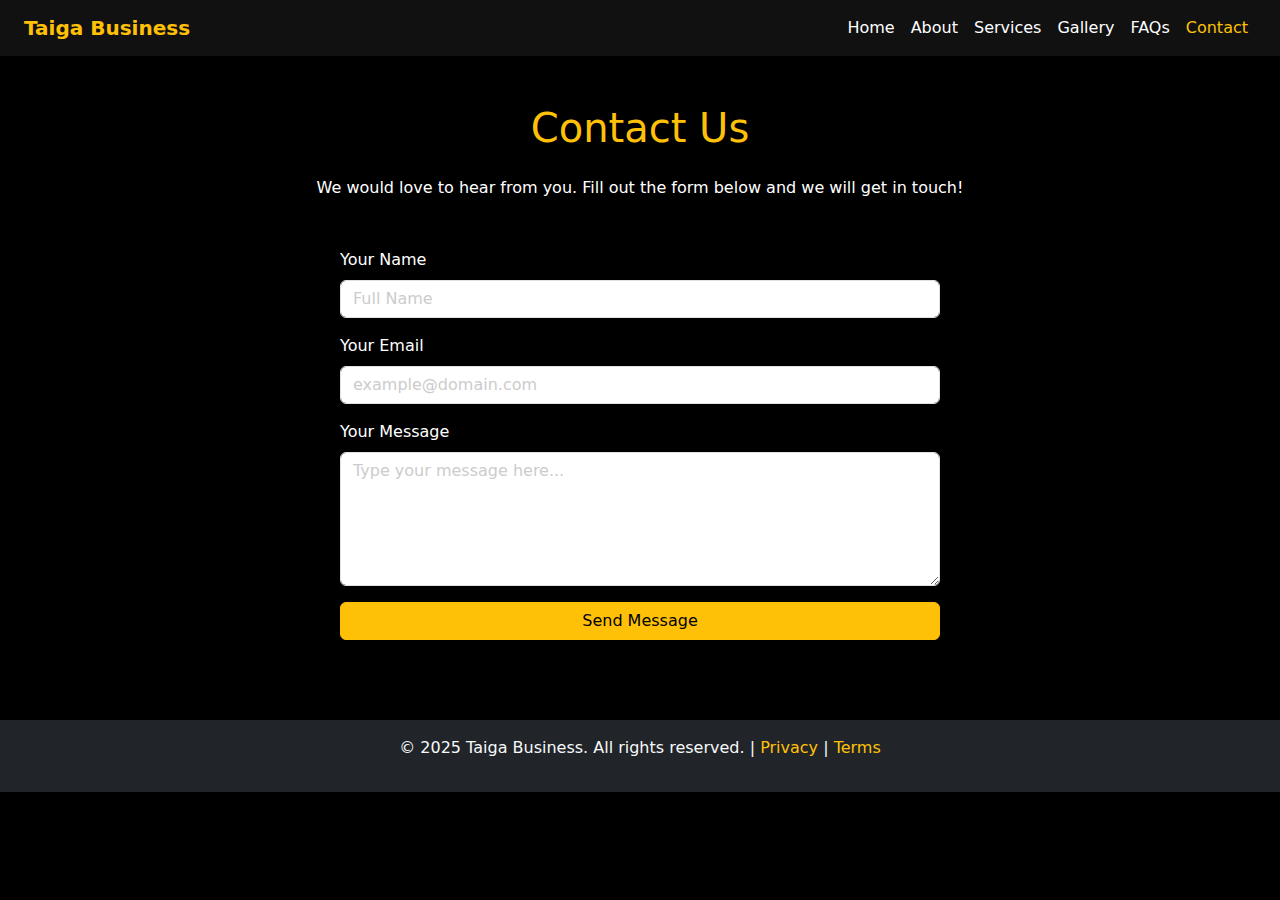
<file: contact.html>
<!DOCTYPE html>
<html lang="en">
<head>
  <meta charset="UTF-8" />
  <meta name="viewport" content="width=device-width, initial-scale=1.0" />
  <title>Contact Us - Taiga Business</title>
  <link rel="stylesheet" href="style.css" />
  <link rel="icon" href="Images/favicon.ico" type="image/x-icon" />
  <link href="https://cdn.jsdelivr.net/npm/bootstrap@5.3.0/dist/css/bootstrap.min.css" rel="stylesheet">

  <style>
    body {
      background-color: #000;
      color: #fff;
    }

    input::placeholder,
    textarea::placeholder {
      color: #ccc !important;
      opacity: 1 !important;
    }

    input, textarea {
      background-color: #111;
      color: #fff;
      border: 1px solid #444;
    }

    .form-control:focus {
      background-color: #111;
      color: #fff;
    }

    .navbar {
      background-color: #111;
    }

    .navbar .navbar-brand {
      color: #ffc107;
      font-weight: bold;
    }

    .navbar-nav .nav-link {
      color: #fff !important;
    }

    .navbar-nav .nav-link.active {
      color: #ffc107 !important;
    }

    footer a {
      color: #ffc107;
    }
  </style>
</head>
<body>

  <header>
    <nav class="navbar navbar-expand-lg px-4">
      <a class="navbar-brand" href="#">Taiga Business</a>
      <ul class="navbar-nav ms-auto">
        <li class="nav-item"><a class="nav-link" href="index.html">Home</a></li>
        <li class="nav-item"><a class="nav-link" href="about.html">About</a></li>
        <li class="nav-item"><a class="nav-link" href="services.html">Services</a></li>
        <li class="nav-item"><a class="nav-link" href="gallery.html">Gallery</a></li>
        <li class="nav-item"><a class="nav-link" href="faq.html">FAQs</a></li>
        <li class="nav-item"><a class="nav-link active" href="contact.html">Contact</a></li>
      </ul>
    </nav>
  </header>

  <section class="container py-5">
    <h1 class="text-center text-warning mb-4">Contact Us</h1>
    <p class="text-center mb-5">We would love to hear from you. Fill out the form below and we will get in touch!</p>

    <form action="https://formspree.io/f/mnnvelvg" method="POST" class="mx-auto" style="max-width: 600px;">
      <div class="mb-3">
        <label for="name" class="form-label">Your Name</label>
        <input type="text" class="form-control" id="name" name="name" placeholder="Full Name" required>
      </div>

      <div class="mb-3">
        <label for="email" class="form-label">Your Email</label>
        <input type="email" class="form-control" id="email" name="_replyto" placeholder="example@domain.com" required>
      </div>

      <div class="mb-3">
        <label for="message" class="form-label">Your Message</label>
        <textarea class="form-control" id="message" name="message" rows="5" placeholder="Type your message here..." required></textarea>
      </div>

      <input type="hidden" name="_next" value="thankyou.html" />

      <button type="submit" class="btn btn-warning w-100">Send Message</button>
    </form>
  </section>

  <footer class="text-center py-3 bg-dark text-light">
    <p>&copy; 2025 Taiga Business. All rights reserved. |
      <a href="privacy.html" class="text-decoration-none">Privacy</a> |
      <a href="terms.html" class="text-decoration-none">Terms</a>
    </p>
  </footer>

  <script src="https://cdn.jsdelivr.net/npm/bootstrap@5.3.0/dist/js/bootstrap.bundle.min.js"></script>
</body>
</html>
</file>
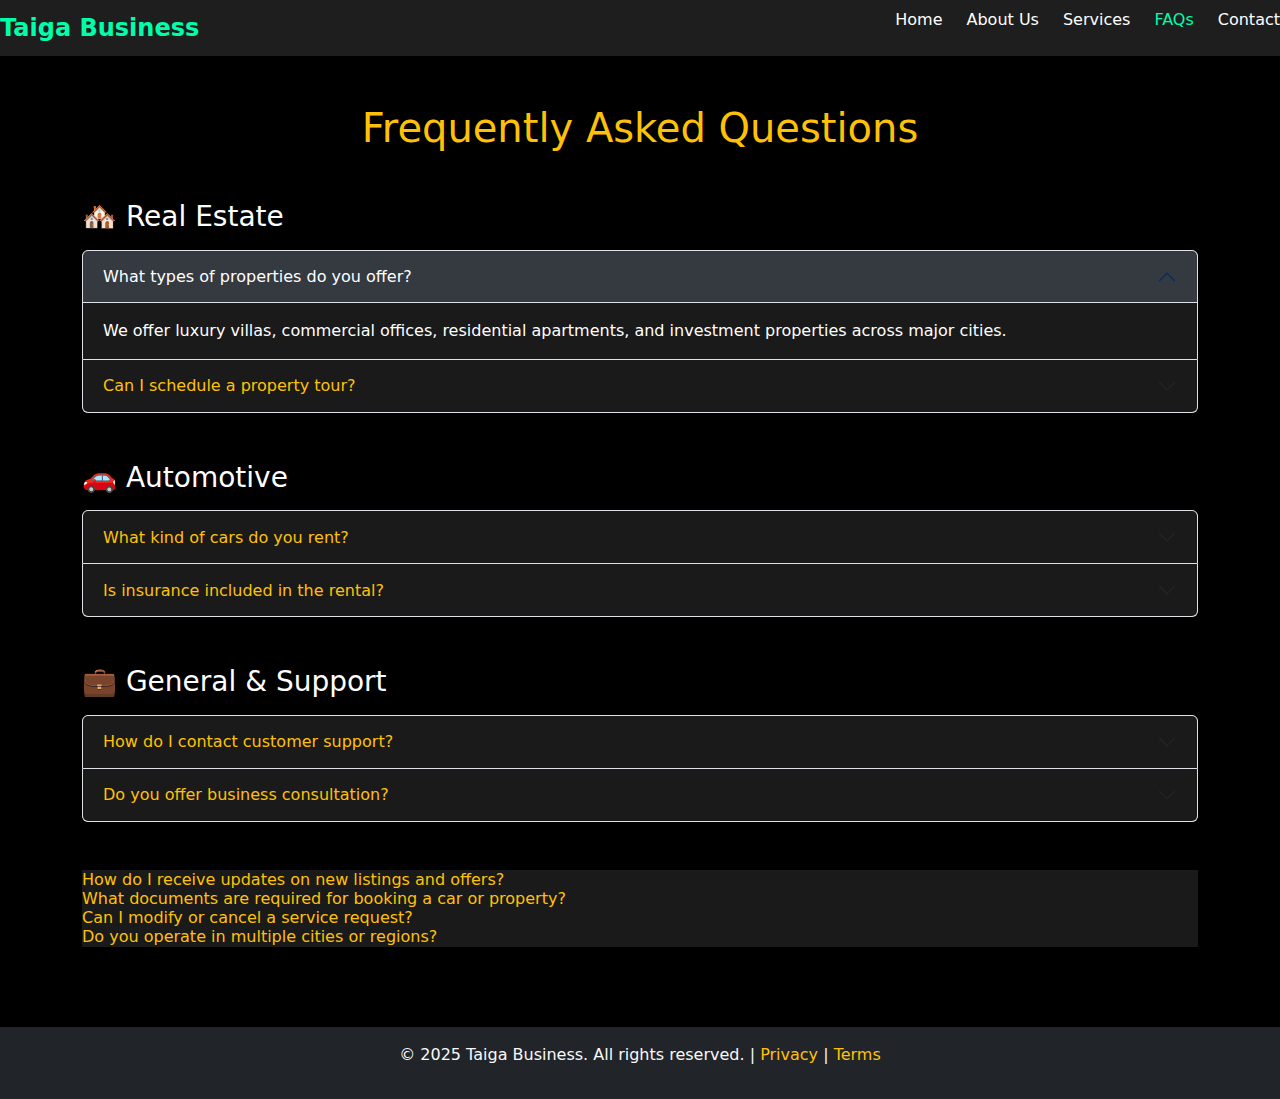
<file: faq.html>
<!DOCTYPE html>
<html lang="en">
<head>
  <meta charset="UTF-8" />
  <meta name="viewport" content="width=device-width, initial-scale=1.0"/>
  <title>FAQs - Taiga Business</title>
  <link rel="stylesheet" href="style.css" />
  <link rel="icon" href="Images/favicon.ico" type="image/x-icon" />
  <link href="https://cdn.jsdelivr.net/npm/bootstrap@5.3.7/dist/css/bootstrap.min.css" rel="stylesheet">
  <style>
    body {
      background-color: #000;
      color: white;
    }
    .accordion-button {
      background-color: #1a1a1a;
      color: #ffc107;
    }
    .accordion-button:not(.collapsed) {
      color: #fff;
      background-color: #343a40;
    }
    .accordion-body {
      background-color: #1a1a1a;
      color: white;
    }
  </style>
</head>
<body>
  <header>
    <nav class="navbar">
      <div class="logo">Taiga Business</div>
      <ul class="nav-links">
        <li><a href="index.html">Home</a></li>
        <li><a href="about.html">About Us</a></li>
        <li><a href="services.html">Services</a></li>
<!--         <li><a href="gallery.html">Gallery</a></li>
         -->
        <li><a href="faq.html" class="active">FAQs</a></li>
        <li><a href="contact.html">Contact</a></li>
      </ul>
    </nav>
  </header>

  <section class="container py-5">
    <h1 class="text-center mb-5 text-warning">Frequently Asked Questions</h1>

    <!-- Real Estate Section -->
    <h3 class="mb-3">🏘️ Real Estate</h3>
    <div class="accordion mb-5" id="realEstateFaq">
      <div class="accordion-item">
        <h2 class="accordion-header" id="re-q1">
          <button class="accordion-button" type="button" data-bs-toggle="collapse" data-bs-target="#re-a1">
            What types of properties do you offer?
          </button>
        </h2>
        <div id="re-a1" class="accordion-collapse collapse show" data-bs-parent="#realEstateFaq">
          <div class="accordion-body">We offer luxury villas, commercial offices, residential apartments, and investment properties across major cities.</div>
        </div>
      </div>
      <div class="accordion-item">
        <h2 class="accordion-header" id="re-q2">
          <button class="accordion-button collapsed" type="button" data-bs-toggle="collapse" data-bs-target="#re-a2">
            Can I schedule a property tour?
          </button>
        </h2>
        <div id="re-a2" class="accordion-collapse collapse" data-bs-parent="#realEstateFaq">
          <div class="accordion-body">Yes, you can schedule both physical and virtual property tours directly from our contact page.</div>
        </div>
      </div>
    </div>

    <!-- Automotive Section -->
    <h3 class="mb-3">🚗 Automotive</h3>
    <div class="accordion mb-5" id="automotiveFaq">
      <div class="accordion-item">
        <h2 class="accordion-header" id="auto-q1">
          <button class="accordion-button collapsed" type="button" data-bs-toggle="collapse" data-bs-target="#auto-a1">
            What kind of cars do you rent?
          </button>
        </h2>
        <div id="auto-a1" class="accordion-collapse collapse" data-bs-parent="#automotiveFaq">
          <div class="accordion-body">We rent luxury sedans, SUVs, sports cars, and business-class vehicles with or without chauffeurs.</div>
        </div>
      </div>
      <div class="accordion-item">
        <h2 class="accordion-header" id="auto-q2">
          <button class="accordion-button collapsed" type="button" data-bs-toggle="collapse" data-bs-target="#auto-a2">
            Is insurance included in the rental?
          </button>
        </h2>
        <div id="auto-a2" class="accordion-collapse collapse" data-bs-parent="#automotiveFaq">
          <div class="accordion-body">Yes, all rentals include basic insurance coverage. Additional coverage can be added upon request.</div>
        </div>
      </div>
    </div>

    <!-- General Section -->
    <h3 class="mb-3">💼 General & Support</h3>
    <div class="accordion mb-5" id="generalFaq">
      <div class="accordion-item">
        <h2 class="accordion-header" id="gen-q1">
          <button class="accordion-button collapsed" type="button" data-bs-toggle="collapse" data-bs-target="#gen-a1">
            How do I contact customer support?
          </button>
        </h2>
        <div id="gen-a1" class="accordion-collapse collapse" data-bs-parent="#generalFaq">
          <div class="accordion-body">You can reach our 24/7 support team via the contact form or directly by email or WhatsApp listed on our site.</div>
        </div>
      </div>
      <div class="accordion-item">
        <h2 class="accordion-header" id="gen-q2">
          <button class="accordion-button collapsed" type="button" data-bs-toggle="collapse" data-bs-target="#gen-a2">
            Do you offer business consultation?
          </button>
        </h2>
        <div id="gen-a2" class="accordion-collapse collapse" data-bs-parent="#generalFaq">
          <div class="accordion-body">Yes, we offer property investment planning, car leasing advice, and operational support for businesses of all sizes.</div>
        </div>
      </div>
    </div>
    <div class="accordion-item">
  <h2 class="accordion-header" id="gen-q3">
    <button class="accordion-button collapsed" type="button" data-bs-toggle="collapse" data-bs-target="#gen-a3">
      How do I receive updates on new listings and offers?
    </button>
  </h2>
  <div id="gen-a3" class="accordion-collapse collapse" data-bs-parent="#generalFaq">
    <div class="accordion-body">
      You can subscribe to our newsletter or follow us on social media to get instant updates on new properties, vehicles, and exclusive offers.
    </div>
  </div>
</div>

<div class="accordion-item">
  <h2 class="accordion-header" id="gen-q4">
    <button class="accordion-button collapsed" type="button" data-bs-toggle="collapse" data-bs-target="#gen-a4">
      What documents are required for booking a car or property?
    </button>
  </h2>
  <div id="gen-a4" class="accordion-collapse collapse" data-bs-parent="#generalFaq">
    <div class="accordion-body">
      Typically, a valid ID, proof of address, and payment confirmation are required. Business clients may also need to submit additional verification.
    </div>
  </div>
</div>

<div class="accordion-item">
  <h2 class="accordion-header" id="gen-q5">
    <button class="accordion-button collapsed" type="button" data-bs-toggle="collapse" data-bs-target="#gen-a5">
      Can I modify or cancel a service request?
    </button>
  </h2>
  <div id="gen-a5" class="accordion-collapse collapse" data-bs-parent="#generalFaq">
    <div class="accordion-body">
      Yes, you can modify or cancel a booking by contacting our support at least 24 hours in advance. Refund policies may apply based on service type.
    </div>
  </div>
</div>

<div class="accordion-item">
  <h2 class="accordion-header" id="gen-q6">
    <button class="accordion-button collapsed" type="button" data-bs-toggle="collapse" data-bs-target="#gen-a6">
      Do you operate in multiple cities or regions?
    </button>
  </h2>
  <div id="gen-a6" class="accordion-collapse collapse" data-bs-parent="#generalFaq">
    <div class="accordion-body">
      Yes, Taiga Business currently serves multiple major cities with plans to expand further. You can view active locations on the Services or Contact page.
    </div>
  </div>
</div>

  </section>

  <footer class="text-center py-3 bg-dark text-light">
  <p>&copy; 2025 Taiga Business. All rights reserved. |
    <a href="privacy.html" class="text-decoration-none text-warning">Privacy</a> |
    <a href="terms.html" class="text-decoration-none text-warning">Terms</a>
  </p>
</footer>


  <script src="https://cdn.jsdelivr.net/npm/bootstrap@5.3.7/dist/js/bootstrap.bundle.min.js"></script>
</body>
</html>
</file>
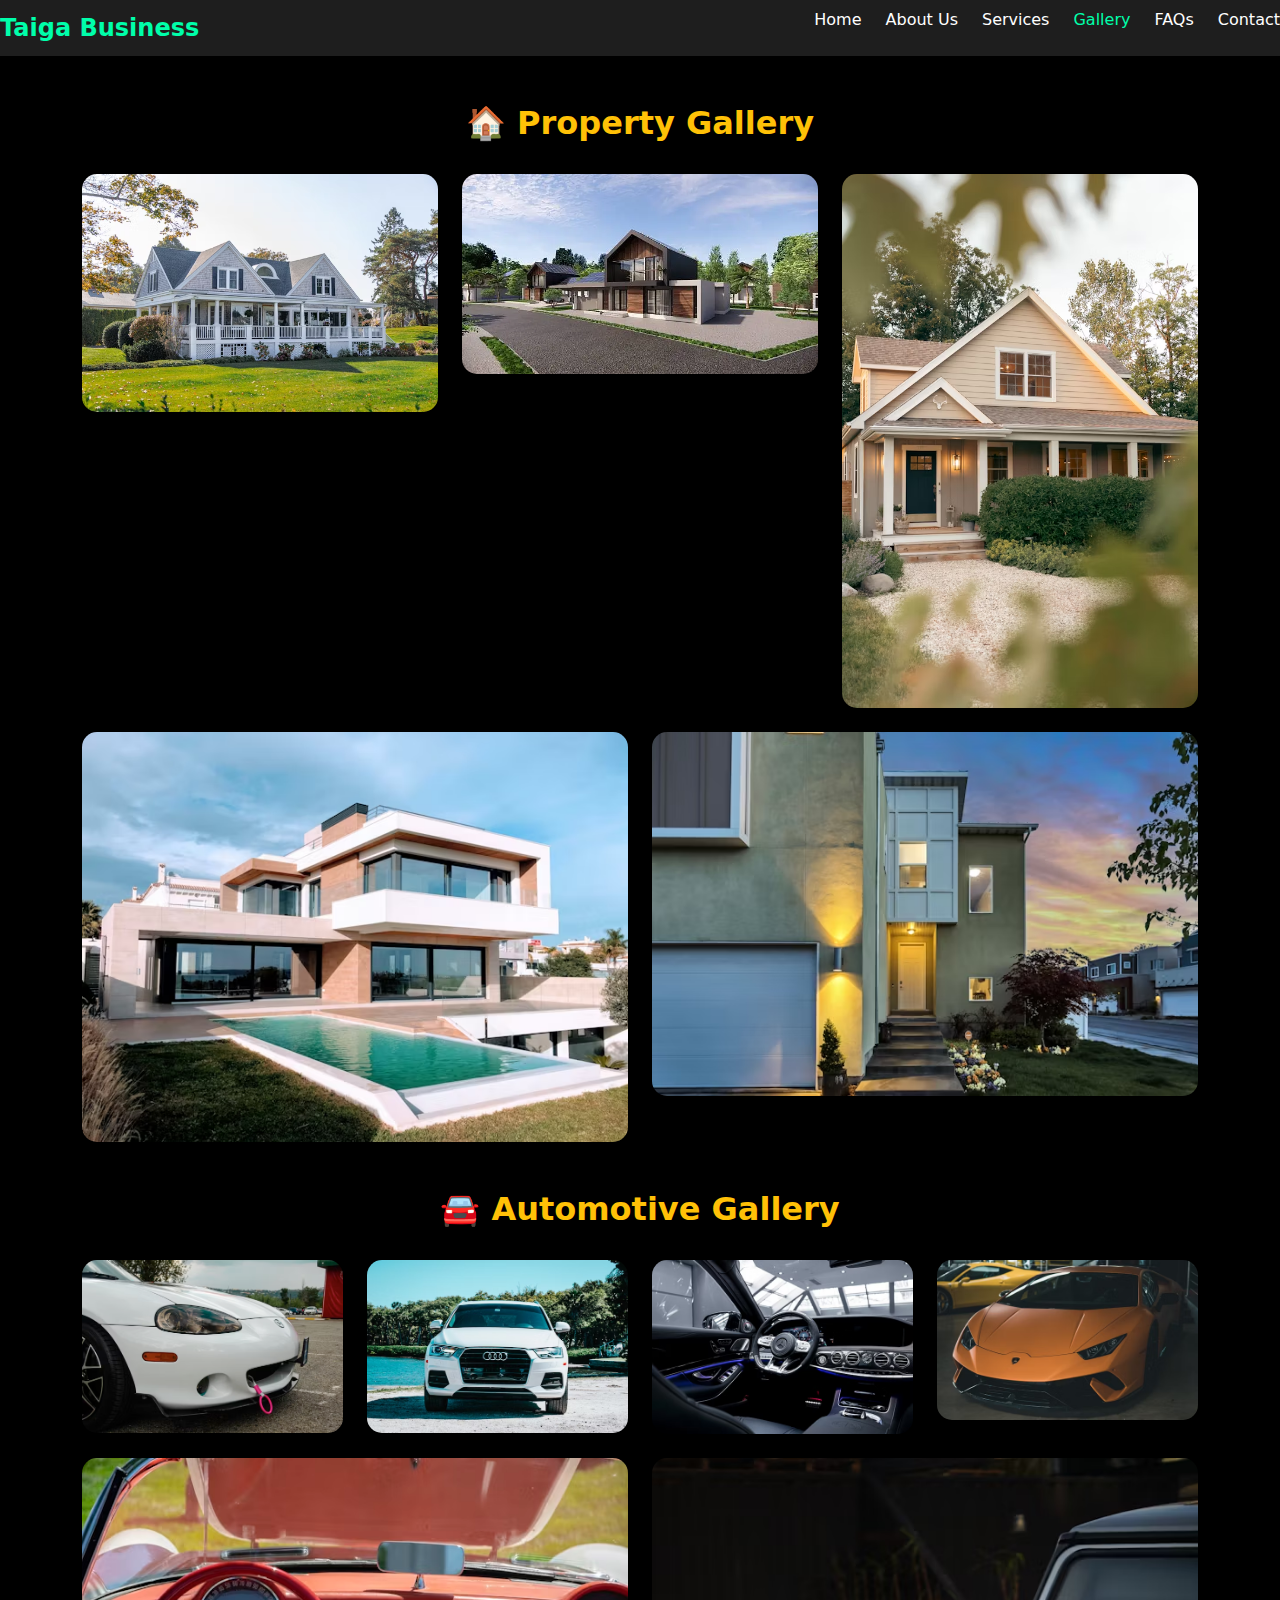
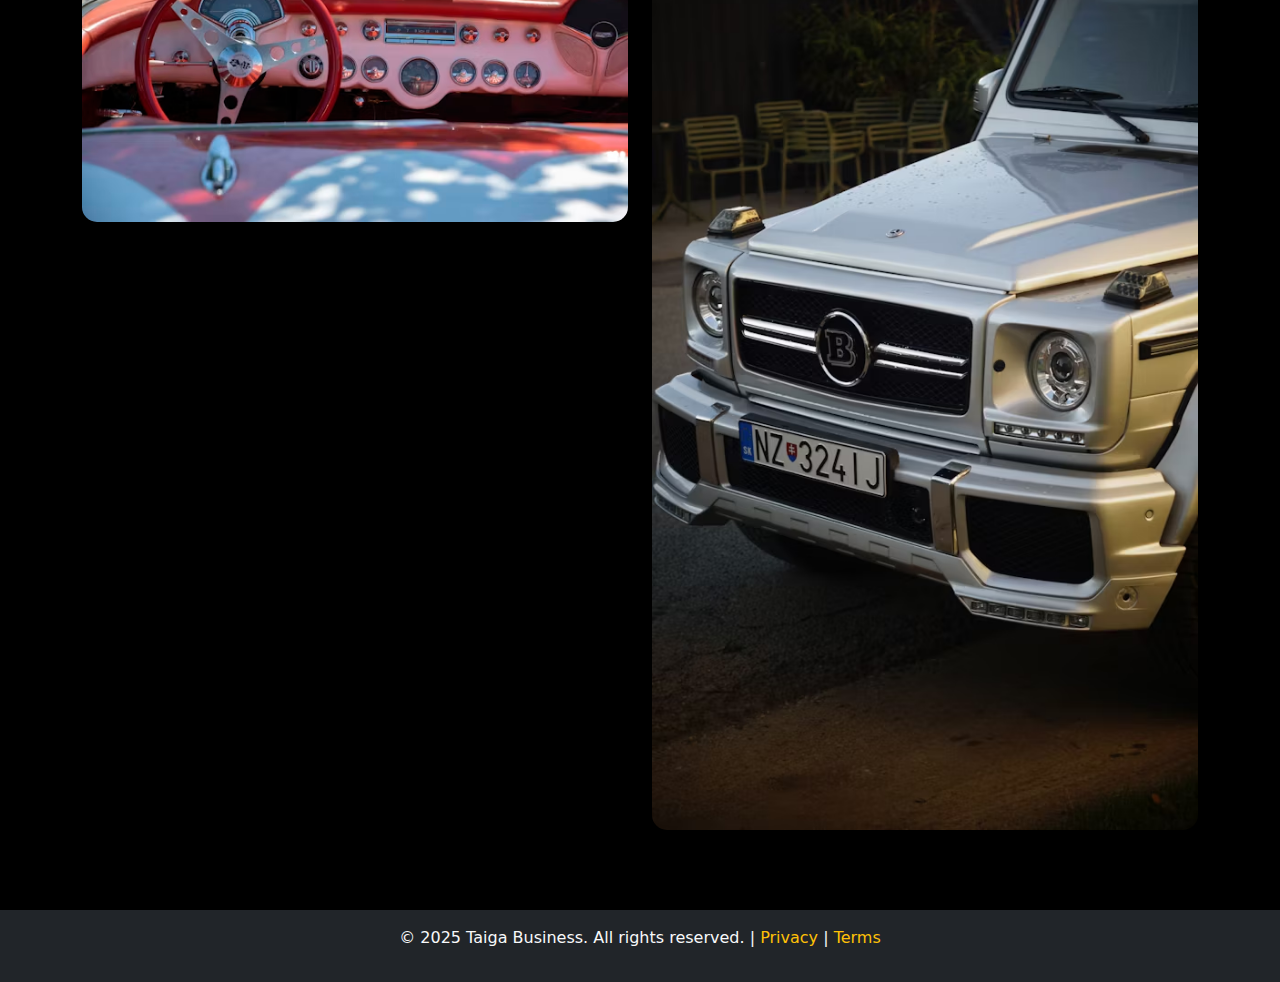
<file: gallery.html>
<!DOCTYPE html>
<html lang="en">
<head>
  <meta charset="UTF-8" />
  <meta name="viewport" content="width=device-width, initial-scale=1.0"/>
  <title>Gallery - Taiga Business</title>
  <link rel="stylesheet" href="style.css" />
  <link rel="icon" href="Images/favicon.ico" type="image/x-icon" />
  <link href="https://cdn.jsdelivr.net/npm/bootstrap@5.3.7/dist/css/bootstrap.min.css" rel="stylesheet">
  <style>
    .gallery-img {
      overflow: hidden;
      border-radius: 15px;
      transition: transform 0.4s ease;
    }

    .gallery-img img {
      width: 100%;
      height: 100%;
      object-fit: cover;
      transition: transform 0.4s ease;
    }

    .gallery-img:hover img {
      transform: scale(1.08);
    }

    .section-title {
      font-size: 2rem;
      font-weight: 600;
      margin-bottom: 2rem;
      color: #ffc107;
    }

    body {
      background-color: #000;
      color: white;
    }
  </style>
</head>
<body>
  <header>
    <nav class="navbar">
      <div class="logo">Taiga Business</div>
      <ul class="nav-links">
        <li><a href="index.html">Home</a></li>
        <li><a href="about.html">About Us</a></li>
        <li><a href="services.html">Services</a></li>
        <li><a href="gallery.html" class="active">Gallery</a></li>
        <li><a href="faq.html">FAQs</a></li>
        <li><a href="contact.html">Contact</a></li>
      </ul>
    </nav>
  </header>

  <main class="container py-5">
    <!-- Property Gallery -->
    <section class="mb-5">
      <h2 class="section-title text-center">🏠 Property Gallery</h2>
      <div class="row g-4">
        <div class="col-md-4">
          <div class="gallery-img"><img src="Images/h1.avif" alt="Luxury House" class="img-fluid"></div>
        </div>
        <div class="col-md-4">
          <div class="gallery-img"><img src="Images/h2.webp" alt="Modern Villa" class="img-fluid"></div>
        </div>
        <div class="col-md-4">
          <div class="gallery-img"><img src="Images/h3.avif" alt="Elegant Apartment" class="img-fluid"></div>
        </div>
        <div class="col-md-6">
          <div class="gallery-img"><img src="Images/h4.avif" alt="High-Rise View" class="img-fluid"></div>
        </div>
        <div class="col-md-6">
          <div class="gallery-img"><img src="Images/h5.avif" alt="Interior Living Room" class="img-fluid"></div>
        </div>
      </div>
    </section>

    <!-- Automotive Gallery -->
    <section>
      <h2 class="section-title text-center">🚘 Automotive Gallery</h2>
      <div class="row g-4">
        <div class="col-md-3">
          <div class="gallery-img"><img src="Images/c6.avif" alt="Sports Car" class="img-fluid"></div>
        </div>
        <div class="col-md-3">
          <div class="gallery-img"><img src="Images/c3.avif" alt="SUV" class="img-fluid"></div>
        </div>
        <div class="col-md-3">
          <div class="gallery-img"><img src="Images/c4.avif" alt="Luxury Sedan" class="img-fluid"></div>
        </div>
        <div class="col-md-3">
          <div class="gallery-img"><img src="Images/c1.avif" alt="Fleet Vehicles" class="img-fluid"></div>
        </div>
        <div class="col-md-6">
          <div class="gallery-img"><img src="Images/c5.avif" alt="Interior Dashboard" class="img-fluid"></div>
        </div>
        <div class="col-md-6">
          <div class="gallery-img"><img src="Images/c2.avif" alt="Chauffeur Service" class="img-fluid"></div>
        </div>
      </div>
    </section>
  </main>

  <footer class="text-center py-3 bg-dark text-light">
  <p>&copy; 2025 Taiga Business. All rights reserved. |
    <a href="privacy.html" class="text-decoration-none text-warning">Privacy</a> |
    <a href="terms.html" class="text-decoration-none text-warning">Terms</a>
  </p>
</footer>


  <script src="https://cdn.jsdelivr.net/npm/bootstrap@5.3.7/dist/js/bootstrap.bundle.min.js"></script>
</bodyh
</file>
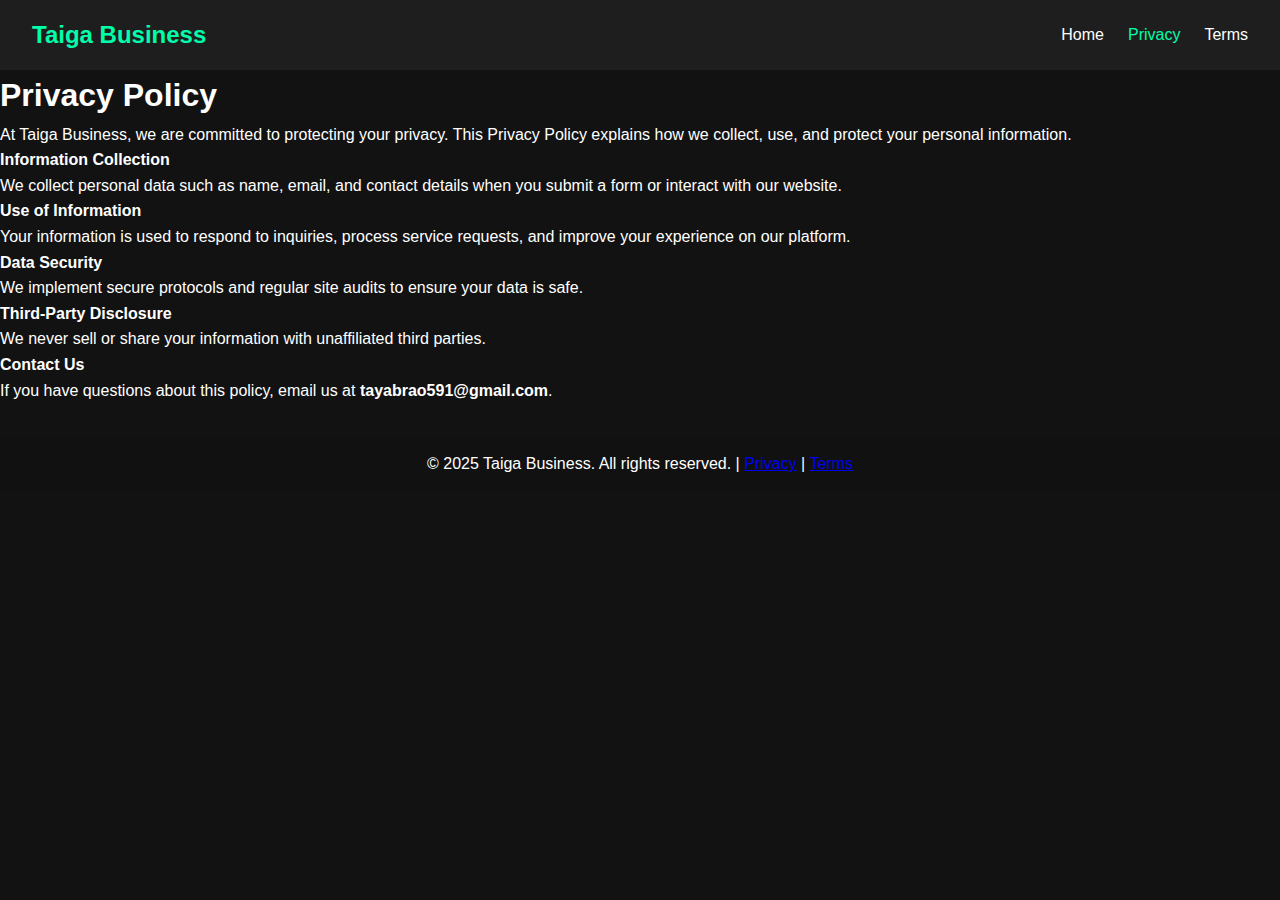
<file: privacy.html>
<!DOCTYPE html>
<html lang="en">
<head>
  <meta charset="UTF-8" />
  <meta name="viewport" content="width=device-width, initial-scale=1.0"/>
  <title>Privacy Policy - Taiga Business</title>
  <link rel="stylesheet" href="style.css" />
  <link rel="icon" href="favicon.ico" />
</head>
<body>
  <header>
    <nav class="navbar">
      <div class="logo">Taiga Business</div>
      <ul class="nav-links">
        <li><a href="index.html">Home</a></li>
        <li><a href="privacy.html" class="active">Privacy</a></li>
        <li><a href="terms.html">Terms</a></li>
      </ul>
    </nav>
  </header>

  <section class="container py-5">
    <h1 class="text-warning">Privacy Policy</h1>
    <p>At Taiga Business, we are committed to protecting your privacy. This Privacy Policy explains how we collect, use, and protect your personal information.</p>
    <h4>Information Collection</h4>
    <p>We collect personal data such as name, email, and contact details when you submit a form or interact with our website.</p>
    <h4>Use of Information</h4>
    <p>Your information is used to respond to inquiries, process service requests, and improve your experience on our platform.</p>
    <h4>Data Security</h4>
    <p>We implement secure protocols and regular site audits to ensure your data is safe.</p>
    <h4>Third-Party Disclosure</h4>
    <p>We never sell or share your information with unaffiliated third parties.</p>
    <h4>Contact Us</h4>
    <p>If you have questions about this policy, email us at <strong>tayabrao591@gmail.com</strong>.</p>
  </section>

  <footer class="text-center text-light py-3" style="background-color:#111;">
    <p>&copy; 2025 Taiga Business. All rights reserved. | <a href="privacy.html">Privacy</a> | <a href="terms.html">Terms</a></p>
  </footer>
</body>
</html>
</file>
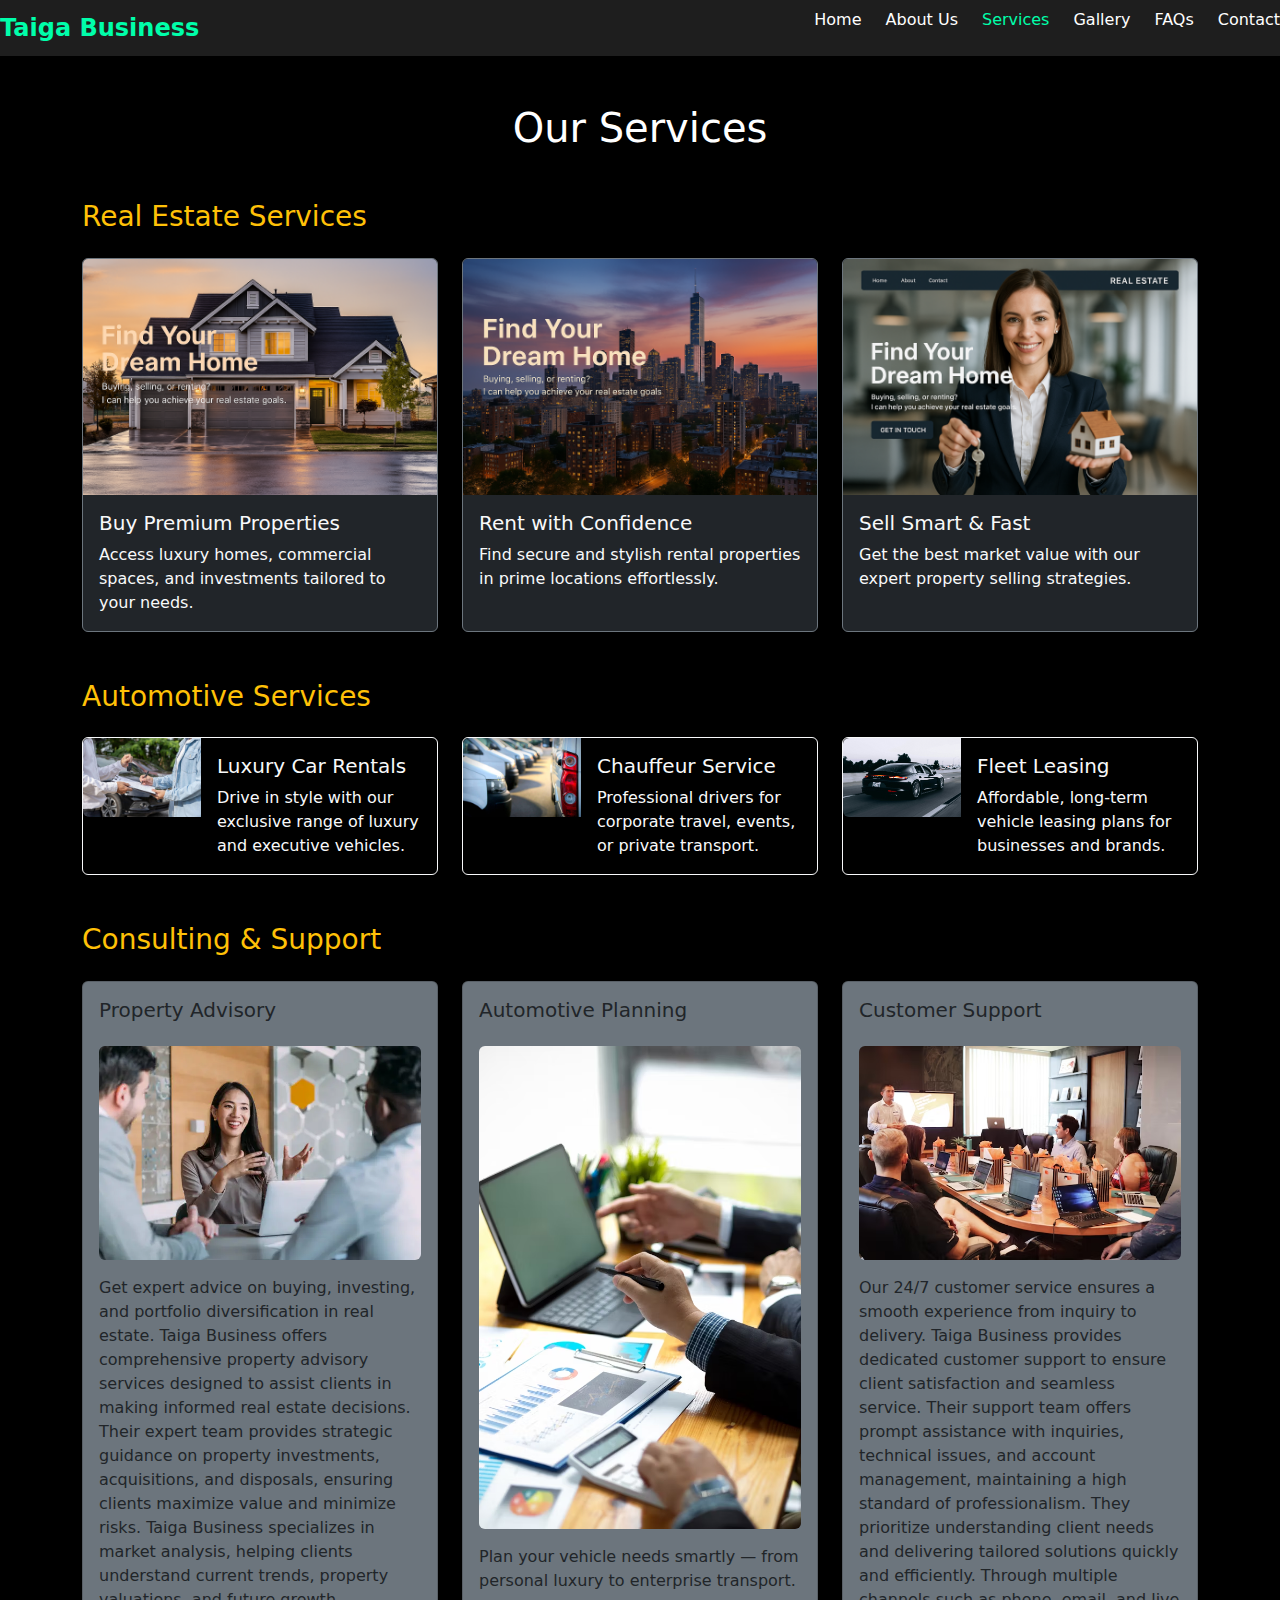
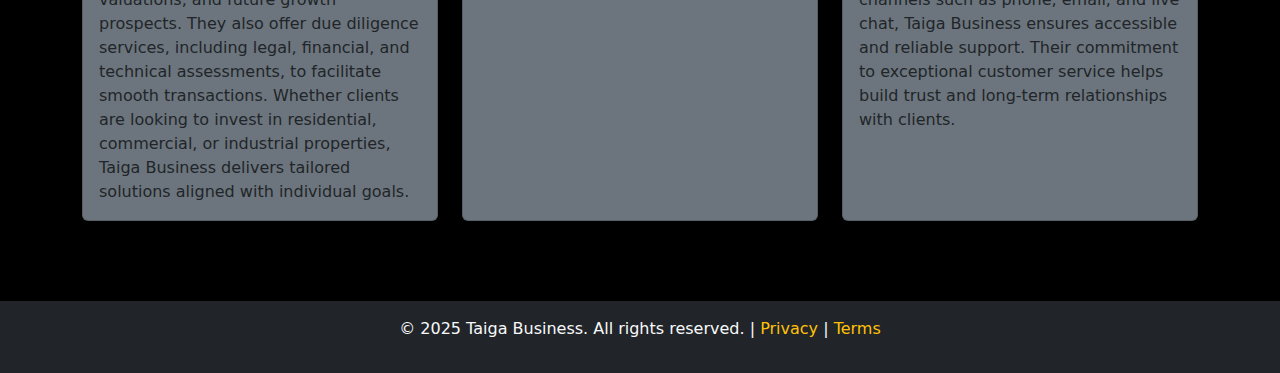
<file: services.html>
<!DOCTYPE html>
<html lang="en">

<head>
  <meta charset="UTF-8" />
  <meta name="viewport" content="width=device-width, initial-scale=1.0" />
  <title>Services - Taiga Business</title>
  <link rel="stylesheet" href="style.css" />
  <link rel="icon" href="Images/favicon.ico" type="image/x-icon" />
  <link href="https://cdn.jsdelivr.net/npm/bootstrap@5.3.7/dist/css/bootstrap.min.css" rel="stylesheet">
</head>

<body style="background-color: #000; color: white;">
  <header>
    <nav class="navbar">
      <div class="logo">Taiga Business</div>
      <ul class="nav-links">
        <li><a href="index.html">Home</a></li>
        <li><a href="about.html">About Us</a></li>
        <li><a href="services.html" class="active">Services</a></li>
       <li><a href="gallery.html">Gallery</a></li>
         
        <li><a href="faq.html">FAQs</a></li>
        <li><a href="contact.html">Contact</a></li>
      </ul>
    </nav>
  </header>

  <section class="container py-5">
    <h1 class="text-center mb-5">Our Services</h1>

    <!-- Section 1: Real Estate -->
    <h3 class="text-warning mb-4">Real Estate Services</h3>
    <div class="row g-4 mb-5">
      <div class="col-md-4">
        <div class="card bg-dark text-light border-secondary h-100">
          <img src="Images/real 1.png" class="card-img-top" alt="Buy Property">
          <div class="card-body">
            <h5 class="card-title">Buy Premium Properties</h5>
            <p class="card-text">Access luxury homes, commercial spaces, and investments tailored to your needs.</p>
          </div>
        </div>
      </div>
      <div class="col-md-4">
        <div class="card bg-dark text-light border-secondary h-100">
          <img src="Images/real 2.png" class="card-img-top" alt="Rent Property">
          <div class="card-body">
            <h5 class="card-title">Rent with Confidence</h5>
            <p class="card-text">Find secure and stylish rental properties in prime locations effortlessly.</p>
          </div>
        </div>
      </div>
      <div class="col-md-4">
        <div class="card bg-dark text-light border-secondary h-100">
          <img src="Images/real.png" class="card-img-top" alt="Sell Property">
          <div class="card-body">
            <h5 class="card-title">Sell Smart & Fast</h5>
            <p class="card-text">Get the best market value with our expert property selling strategies.</p>
          </div>
        </div>
      </div>
    </div>

    <!-- Section 2: Automotive -->
    <h3 class="text-warning mb-4">Automotive Services</h3>
    <div class="row g-4 mb-5">
      <div class="col-md-4">
        <div class="card h-100 text-light bg-transparent border-light border-1">
          <div class="row g-0">
            <div class="col-4">
              <img src="Images/auto1.jpg" class="img-fluid rounded-start" alt="Luxury Car Rental">
            </div>
            <div class="col-8">
              <div class="card-body">
                <h5 class="card-title">Luxury Car Rentals</h5>
                <p class="card-text">Drive in style with our exclusive range of luxury and executive vehicles.</p>
              </div>
            </div>
          </div>
        </div>
      </div>
      <div class="col-md-4">
        <div class="card h-100 text-light bg-transparent border-light border-1">
          <div class="row g-0">
            <div class="col-4">
              <img src="Images/auto2.jpg" class="img-fluid rounded-start" alt="Chauffeur Service">
            </div>
            <div class="col-8">
              <div class="card-body">
                <h5 class="card-title">Chauffeur Service</h5>
                <p class="card-text">Professional drivers for corporate travel, events, or private transport.</p>
              </div>
            </div>
          </div>
        </div>
      </div>
      <div class="col-md-4">
        <div class="card h-100 text-light bg-transparent border-light border-1">
          <div class="row g-0">
            <div class="col-4">
              <img src="Images/auto3.jpg" class="img-fluid rounded-start" alt="Fleet Leasing">
            </div>
            <div class="col-8">
              <div class="card-body">
                <h5 class="card-title">Fleet Leasing</h5>
                <p class="card-text">Affordable, long-term vehicle leasing plans for businesses and brands.</p>
              </div>
            </div>
          </div>
        </div>
      </div>
    </div>

    <!-- Section 3: Consulting -->
    <h3 class="text-warning mb-4">Consulting & Support</h3>
    <div class="row g-4">
      <div class="col-md-4">
        <div class="card bg-secondary text-dark h-100">
          <div class="card-body">
            <h5 class="card-title">Property Advisory</h5>
            <img src="Images/support.webp" class="img-fluid rounded mt-3 mb-3" alt="Advisory">
            <p class="card-text">Get expert advice on buying, investing, and portfolio diversification in real estate.
              Taiga Business offers comprehensive property advisory services designed to assist clients in making
              informed real estate decisions. Their expert team provides strategic guidance on property investments,
              acquisitions, and disposals, ensuring clients maximize value and minimize risks. Taiga Business
              specializes in market analysis, helping clients understand current trends, property valuations, and future
              growth prospects. They also offer due diligence services, including legal, financial, and technical
              assessments, to facilitate smooth transactions. Whether clients are looking to invest in residential,
              commercial, or industrial properties, Taiga Business delivers tailored solutions aligned with individual
              goals.</p>
          </div>
        </div>
      </div>
      <div class="col-md-4">
        <div class="card bg-secondary text-dark h-100">
          <div class="card-body">
            <h5 class="card-title">Automotive Planning</h5>
            <img src="Images/support1.avif" class="img-fluid rounded mt-3 mb-3" alt="Planning">
            <p class="card-text">Plan your vehicle needs smartly — from personal luxury to enterprise transport.</p>
          </div>
        </div>
      </div>
      <div class="col-md-4">
        <div class="card bg-secondary text-dark h-100">
          <div class="card-body">
            <h5 class="card-title">Customer Support</h5>
            <img src="Images/support2.avif" class="img-fluid rounded mt-3 mb-3" alt="Support">
            <p class="card-text">Our 24/7 customer service ensures a smooth experience from inquiry to delivery. Taiga
              Business provides dedicated customer support to ensure client satisfaction and seamless service. Their
              support team offers prompt assistance with inquiries, technical issues, and account management,
              maintaining a high standard of professionalism. They prioritize understanding client needs and delivering
              tailored solutions quickly and efficiently. Through multiple channels such as phone, email, and live chat,
              Taiga Business ensures accessible and reliable support. Their commitment to exceptional customer service
              helps build trust and long-term relationships with clients.</p>
          </div>
        </div>
      </div>
    </div>
  </section>

 <footer class="text-center py-3 bg-dark text-light">
  <p>&copy; 2025 Taiga Business. All rights reserved. |
    <a href="privacy.html" class="text-decoration-none text-warning">Privacy</a> |
    <a href="terms.html" class="text-decoration-none text-warning">Terms</a>
  </p>
</footer>

  <script src="https://cdn.jsdelivr.net/npm/bootstrap@5.3.7/dist/js/bootstrap.bundle.min.js"></script>
</body>

</html>
</file>
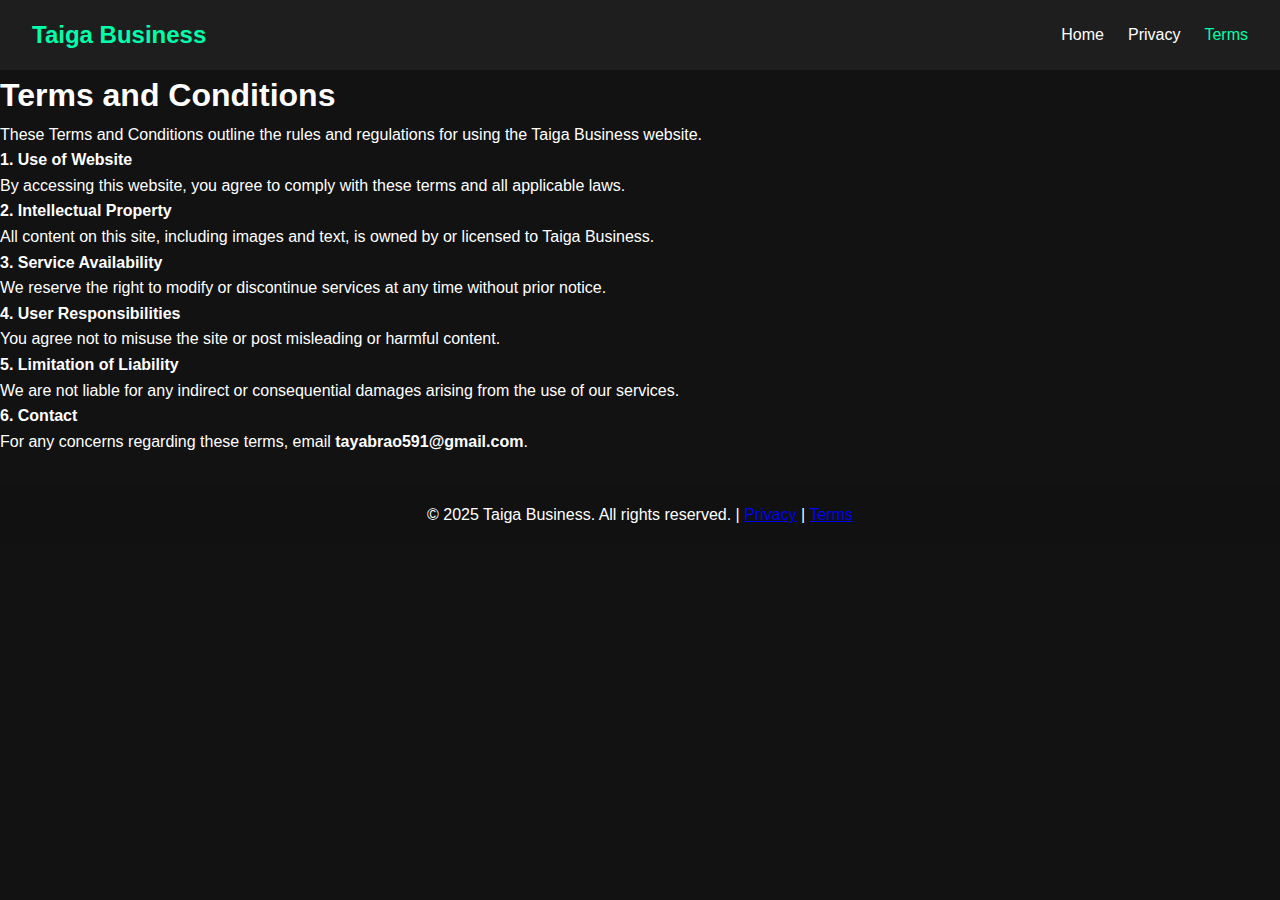
<file: terms.html>
<!DOCTYPE html>
<html lang="en">
<head>
  <meta charset="UTF-8" />
  <meta name="viewport" content="width=device-width, initial-scale=1.0"/>
  <title>Terms & Conditions - Taiga Business</title>
  <link rel="stylesheet" href="style.css" />
  <link rel="icon" href="favicon.ico" />
</head>
<body>
  <header>
    <nav class="navbar">
      <div class="logo">Taiga Business</div>
      <ul class="nav-links">
        <li><a href="index.html">Home</a></li>
        <li><a href="privacy.html">Privacy</a></li>
        <li><a href="terms.html" class="active">Terms</a></li>
      </ul>
    </nav>
  </header>

  <section class="container py-5">
    <h1 class="text-warning">Terms and Conditions</h1>
    <p>These Terms and Conditions outline the rules and regulations for using the Taiga Business website.</p>
    <h4>1. Use of Website</h4>
    <p>By accessing this website, you agree to comply with these terms and all applicable laws.</p>
    <h4>2. Intellectual Property</h4>
    <p>All content on this site, including images and text, is owned by or licensed to Taiga Business.</p>
    <h4>3. Service Availability</h4>
    <p>We reserve the right to modify or discontinue services at any time without prior notice.</p>
    <h4>4. User Responsibilities</h4>
    <p>You agree not to misuse the site or post misleading or harmful content.</p>
    <h4>5. Limitation of Liability</h4>
    <p>We are not liable for any indirect or consequential damages arising from the use of our services.</p>
    <h4>6. Contact</h4>
    <p>For any concerns regarding these terms, email <strong>tayabrao591@gmail.com</strong>.</p>
  </section>

  <footer class="text-center text-light py-3" style="background-color:#111;">
    <p>&copy; 2025 Taiga Business. All rights reserved. | <a href="privacy.html">Privacy</a> | <a href="terms.html">Terms</a></p>
  </footer>
</body>
</html>
</file>
<file: style.css>
* {
  margin: 0;
  padding: 0;
  box-sizing: border-box;
}

body {
  font-family: 'Segoe UI', Tahoma, Geneva, Verdana, sans-serif;
  background-color: #121212;
  color: #f0f0f0;
  line-height: 1.6;
  scroll-behavior: smooth;
}
body {
  background-color: #121212;
  color: #ffffff;
}

.hero {
  background-color: #000;
  padding: 2rem;
  text-align: center;
}

.carousel-inner img {
  height: 450px;
  object-fit: cover;
}

.carousel-caption h5, .carousel-caption p {
  color: #ffffff;
  background-color: rgba(0, 0, 0, 0.5);
  padding: 0.5rem;
  border-radius: 4px;
}


.navbar {
  background-color: #1e1e1e;
  padding: 1rem 2rem;
  display: flex;
  justify-content: space-between;
  align-items: center;
}

.logo {
  font-size: 1.5rem;
  font-weight: bold;
  color: #00ffaa;
}

.nav-links {
  list-style: none;
  display: flex;
  gap: 1.5rem;
}

.nav-links li a {
  color: #fff;
  text-decoration: none;
  transition: color 0.3s ease;
}

.nav-links li a:hover,
.nav-links li a.active {
  color: #00ffaa;
}

.hero {
  padding: 4rem 2rem;
  text-align: center;
}

.hero h1 {
  font-size: 2.5rem;
  margin-bottom: 1rem;
  color: #00ffaa;
}

.hero p {
  font-size: 1.2rem;
  margin-bottom: 2rem;
}

.btn {
  display: inline-block;
  padding: 0.75rem 1.5rem;
  background-color: #00ffaa;
  color: #000;
  text-decoration: none;
  border-radius: 4px;
  font-weight: bold;
  transition: background 0.3s ease;
}

.btn:hover {
  background-color: #00cc88;
}

footer {
  background-color: #1e1e1e;
  text-align: center;
  padding: 1rem;
  margin-top: 2rem;
}

.gallery-grid {
  display: grid;
  grid-template-columns: repeat(auto-fit, minmax(200px, 1fr));
  gap: 1rem;
  padding: 2rem;
}

.gallery-grid img {
  width: 100%;
  border-radius: 8px;
  transition: transform 0.3s ease;
}

.gallery-grid img:hover {
  transform: scale(1.05);
}

.contact-form {
  display: flex;
  flex-direction: column;
  align-items: center;
  padding: 2rem;
}

.contact-form input,
.contact-form textarea {
  width: 100%;
  max-width: 500px;
  padding: 0.75rem;
  margin-bottom: 1rem;
  border: none;
  border-radius: 4px;
}

.contact-form button {
  cursor: pointer;
}

@media (max-width: 768px) {
  .nav-links {
    flex-direction: column;
    gap: 1rem;
  }
}

.carousel-inner img {
  width: 100%;
  height: 500px; /* Increased height */
  object-fit: cover;
}

@media (max-width: 768px) {
  .carousel-inner img {
    height: 300px; /* Smaller height on tablets/phones */
  }
}

@media (max-width: 480px) {
  .carousel-inner img {
    height: 220px; /* Even smaller on phones */
  }
}

body {
  background-color: #121212;
  color: #ffffff;
}

.hero {
  background-color: #000;
  padding: 2rem;
  text-align: center;
}

.card {
  transition: transform 0.3s ease;
}
.card:hover {
  transform: translateY(-5px);
}
</file>
